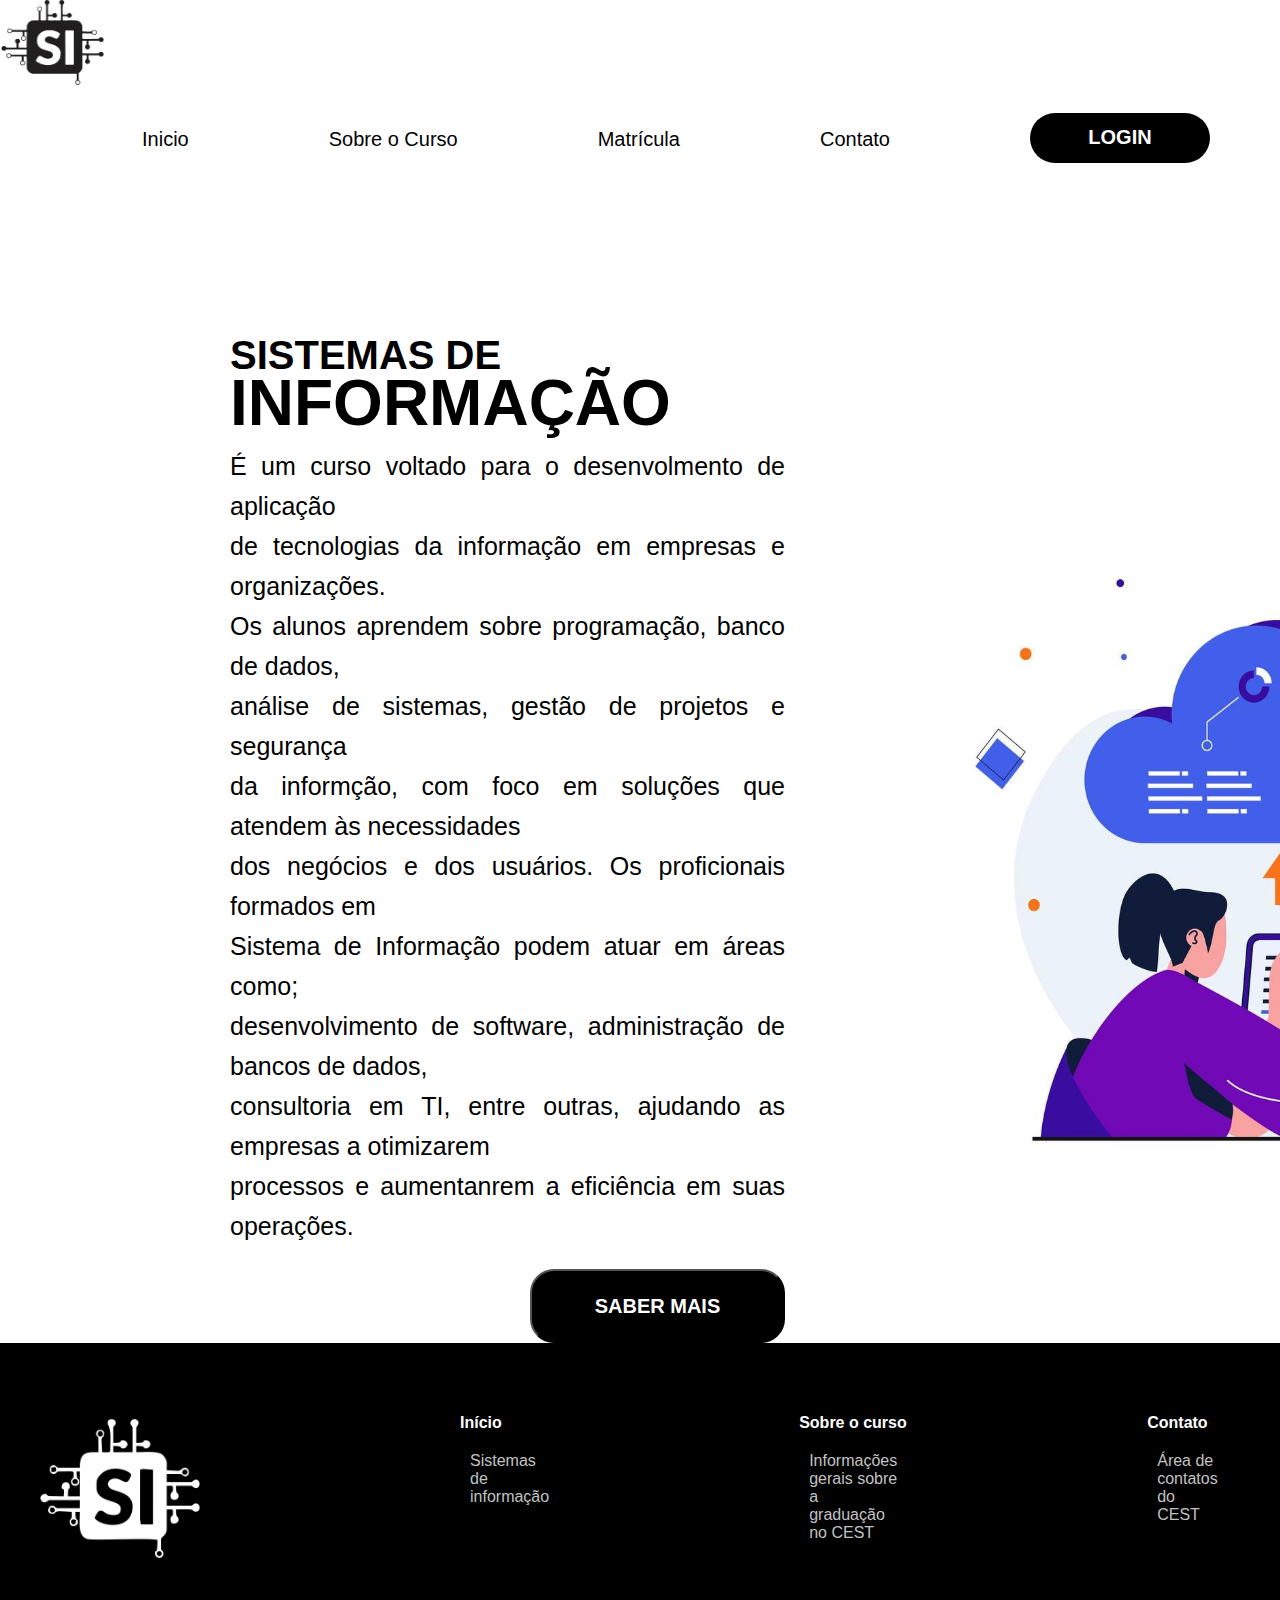
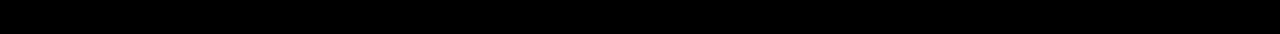
<file: index.html>
<!DOCTYPE html>
<html lang="pt-br">
<head>
    <meta charset="UTF-8">
    <meta http-equiv="X-UA-Compatible" content="IE=edge">
    <meta name="viewport" content="width=device-width, initial-scale=1.0">
    <link rel="stylesheet" href="style.css">
    <title>Home</title>
</head>
<body>
    <div class="container">
        <header>
            <nav>
                <div class="nav-container">
                    <img src="logo_si_lp.png" height="80" width="90" id="logo">
                    <ul>
                        <li> <a href="index.html">Inicio</a></li>
                        <li> <a href="curso.html">Sobre o Curso</a></li>
                        <li> <a href="https://www.cest.edu.br/formas-de-ingresso-2/">Matrícula</a></li>
                        <li> <a href="contatos.html">Contato</a></li>
                        <button id="login"><a href="login.html">LOGIN</a></button>
                    </ul>
                </div>
            </nav>
        </header>
    </div>
    <main class="conteudoindex">
        <section class="principal">
           <div class="principal-escrito">
              <h1 class="principal-escrito-titulo">SISTEMAS DE</h1>
              <h2 class="principal-escrito-titulo2">INFORMAÇÃO</h2>
              <p class="principal-escrito-paragrafo">É um curso voltado para o desenvolmento de aplicação <br/>
              de tecnologias da informação em empresas e organizações.<br/> 
              Os alunos aprendem sobre programação, banco de dados,<br/> 
              análise de sistemas, gestão de projetos e segurança<br/> 
              da informção, com foco em soluções que atendem às necessidades<br/> 
              dos negócios e dos usuários. Os proficionais formados em<br/> 
              Sistema de Informação podem atuar em áreas como;<br/> 
              desenvolvimento de software, administração de bancos de dados,<br/> 
              consultoria em TI, entre outras, ajudando as empresas a otimizarem<br/> 
              processos e aumentanrem a eficiência em suas operações. <br/> </p>
              <button class="principal-escrito-botão"><a href="curso.html">SABER MAIS</a></button>
           </div>
           <img src="imagem1_lp.jpg" class="principal-imagem">
        </section>   
     </main>
         <!-- Rodape -->
    <footer>
        <img src="logo_si_branca_lp.webp" class="logobranca">
                <div class="box">
                    <h4>Início</h4>
                    <ul>
                        <li><a href="index.html"> Sistemas de informação </a></li>
                    </ul>
                </div>
                <div class="box">
                    <h4>Sobre o curso</h4>
                    <ul>
                        <li><a href="curso.html">Informações gerais sobre a graduação no CEST</a></li>
                    </ul>
                </div>
                <div class="box">
                    <h4>Contato</h4>
                    <ul>
                        <li><a href="contatos.html">Área de contatos do CEST</a></li>
                    </ul>
                </div>
                <div class="box">
                    <h4 class="gp">Grupo Dev's</h4>
                <p>Daniel Junior</p>
                <p>Felipe Somaycon</p>
                <p>Guilherme Cristian</p>
                <p>Gustavo Santos</p>
                <p>Pierre Alexandre</p>

                </div>
    </footer>
    <!-- Rodape -->
</body>

</html>



<!-- Landing Page
    Group:
@@ -31,5 +92,9 @@
    Daniel
    Felipe
    Guilherme
    <header>
    <div> <img src="logo_si_lp.png" height="80" width="90"></div>
</header>
</html>
</file>
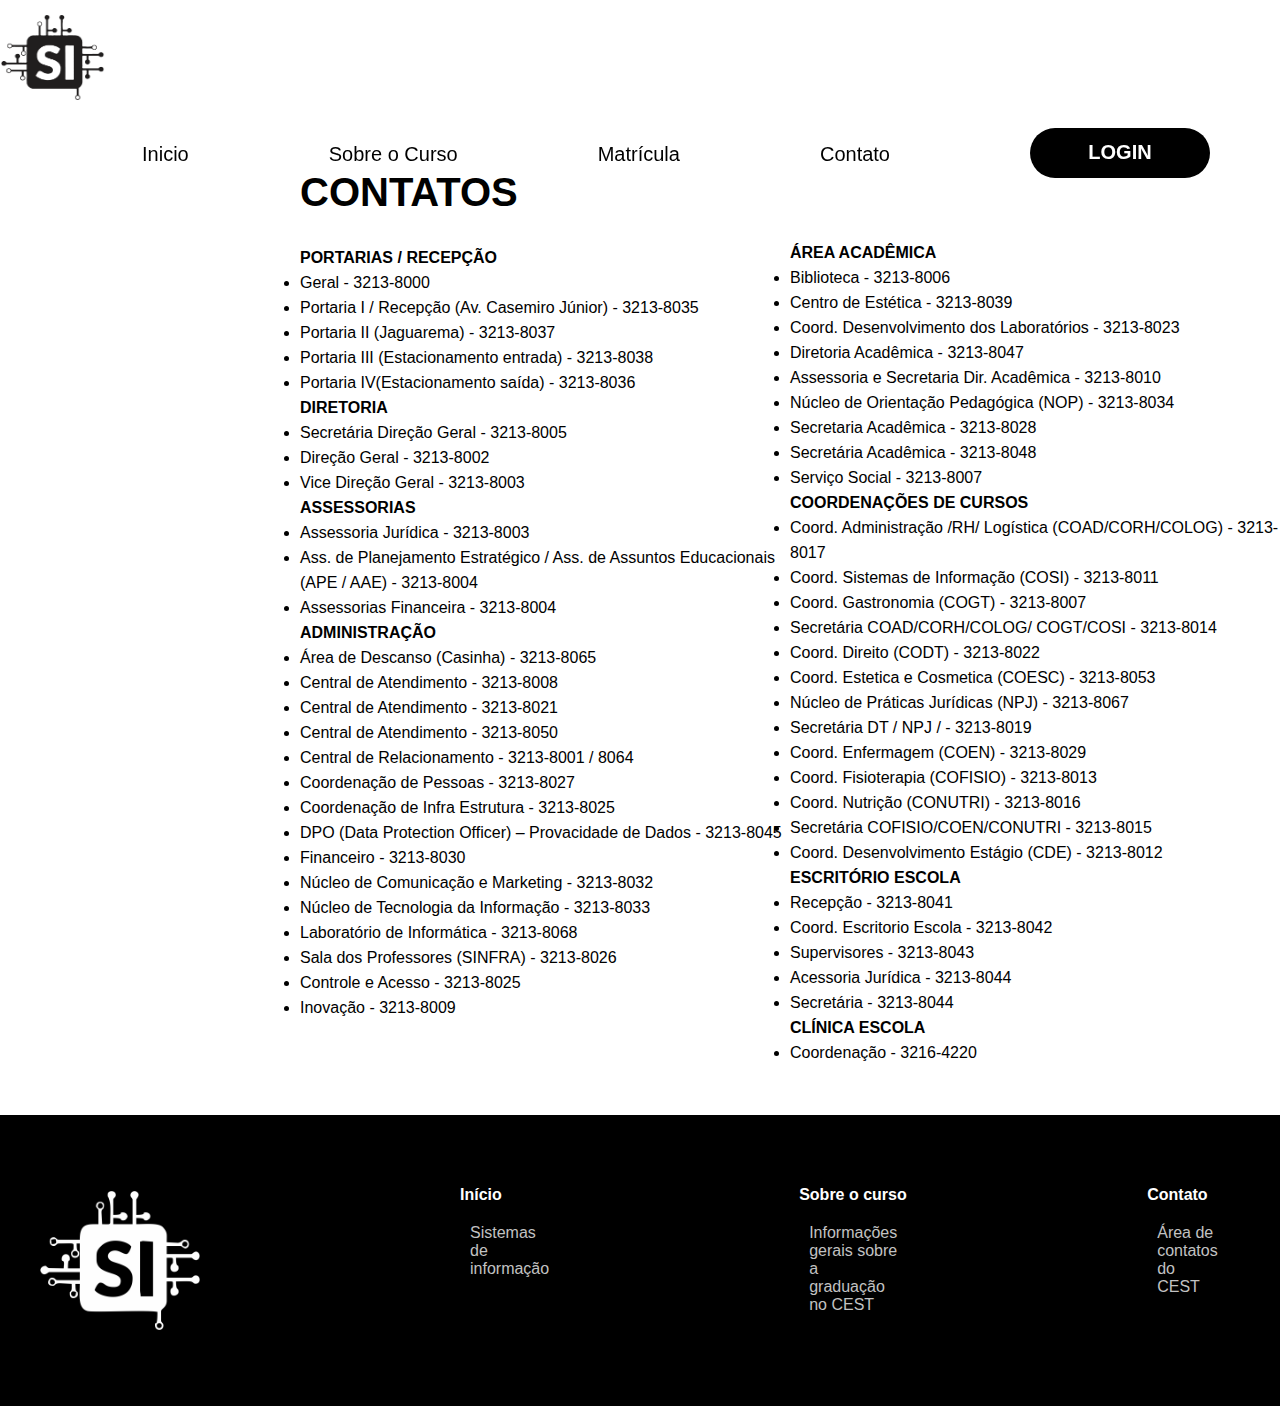
<file: contatos.html>
<!DOCTYPE html>
<html lang="en">
<head>
    <meta charset="UTF-8">
    <meta http-equiv="X-UA-Compatible" content="IE=edge">
    <meta name="viewport" content="width=device-width, initial-scale=1.0">
    <title>Contatos</title>
	<link rel="stylesheet" href="contatos.css">
</head>
<body>
    <!-- Barra de Navegação -->
    <div class="container">
        <header>
            <nav>
                <div class="nav-container">
                    <img src="logo_si_lp.png" height="80" width="90" id="logo">
                    <ul>
                        <li> <a href="index.html">Inicio</a></li>
                        <li> <a href="curso.html">Sobre o Curso</a></li>
                        <li> <a href="https://www.cest.edu.br/formas-de-ingresso-2/">Matrícula</a></li>
                        <li> <a href="contatos.html">Contato</a></li>
                        <button id="login"><a href="login.html">LOGIN</a></button>
                    </ul>
                </div>
            </nav>
        </header>
    </div>
    <!-- Barra de Navegação -->
	<section class="contatos">
		<div class="uai">
    <h1>CONTATOS</h1>
	<h4>PORTARIAS / RECEPÇÃO</h4>
	<ul>
		<li>Geral - 3213-8000</li>
		<li>Portaria I / Recepção (Av. Casemiro Júnior) - 3213-8035</li>
		<li>Portaria II (Jaguarema) - 3213-8037</li>
		<li>Portaria III (Estacionamento entrada) - 3213-8038</li>
		<li>Portaria IV(Estacionamento saída) - 3213-8036</li>
	</ul>
	<h4>DIRETORIA</h4>
	<ul>
		<li>Secretária Direção Geral - 3213-8005</li>
		<li>Direção Geral - 3213-8002</li>
		<li>Vice Direção Geral - 3213-8003</li>
	</ul>
	<h4>ASSESSORIAS</h4>
	<ul>
		<li>Assessoria Jurídica - 3213-8003</li>
		<li>Ass. de Planejamento Estratégico / Ass. de Assuntos Educacionais (APE / AAE) - 3213-8004</li>
		<li>Assessorias Financeira - 3213-8004</li>
	</ul>
	<h4>ADMINISTRAÇÃO</h4>
	<ul>
		<li>Área de Descanso (Casinha) - 3213-8065</li>
		<li>Central de Atendimento - 3213-8008</li>
		<li>Central de Atendimento - 3213-8021</li>
		<li>Central de Atendimento - 3213-8050</li>
		<li>Central de Relacionamento - 3213-8001 / 8064</li>
		<li>Coordenação de Pessoas - 3213-8027</li>
		<li>Coordenação de Infra Estrutura - 3213-8025</li>
		<li>DPO (Data Protection Officer) – Provacidade de Dados - 3213-8045</li>
		<li>Financeiro - 3213-8030</li>
		<li>Núcleo de Comunicação e Marketing - 3213-8032</li>
		<li>Núcleo de Tecnologia da Informação - 3213-8033</li>
		<li>Laboratório de Informática - 3213-8068</li>
		<li>Sala dos Professores (SINFRA) - 3213-8026</li>
		<li>Controle e Acesso - 3213-8025</li>
        <li>Inovação - 3213-8009</li>
	</div>
	<div class="arriegua">
		<h4>ÁREA ACADÊMICA</h4>
    <ul>
      <li>Biblioteca - 3213-8006</li>
      <li>Centro de Estética - 3213-8039</li>
      <li>Coord. Desenvolvimento dos Laboratórios - 3213-8023</li>
      <li>Diretoria Acadêmica - 3213-8047</li>
      <li>Assessoria e Secretaria  Dir. Acadêmica - 3213-8010</li>
      <li>Núcleo de Orientação Pedagógica (NOP) - 3213-8034</li>
      <li>Secretaria Acadêmica - 3213-8028</li>
      <li>Secretária Acadêmica - 3213-8048</li>
      <li>Serviço Social - 3213-8007</li>
    </ul>
    <h4>COORDENAÇÕES DE CURSOS</h4>
    <ul>
      <li>Coord. Administração /RH/ Logística (COAD/CORH/COLOG) - 3213-8017</li>
      <li>Coord. Sistemas de Informação (COSI) - 3213-8011</li>
      <li>Coord. Gastronomia (COGT) - 3213-8007</li>
      <li>Secretária COAD/CORH/COLOG/ COGT/COSI - 3213-8014</li>
      <li>Coord. Direito (CODT) - 3213-8022</li>
      <li>Coord. Estetica e Cosmetica  (COESC) - 3213-8053</li>
      <li>Núcleo de Práticas Jurídicas   (NPJ) - 3213-8067</li>
      <li>Secretária DT / NPJ / - 3213-8019</li>
      <li>Coord. Enfermagem  (COEN) - 3213-8029</li>
      <li>Coord. Fisioterapia  (COFISIO) - 3213-8013</li>
      <li>Coord. Nutrição  (CONUTRI) - 3213-8016</li>
      <li>Secretária COFISIO/COEN/CONUTRI - 3213-8015</li>
      <li>Coord. Desenvolvimento Estágio  (CDE) - 3213-8012</li>
    </ul>
    <h4>ESCRITÓRIO ESCOLA</h4>
    <ul>
      <li>Recepção - 3213-8041</li>
	  <li>Coord. Escritorio Escola - 3213-8042</li>
	  <li>Supervisores - 3213-8043</li>
	  <li>Acessoria Jurídica - 3213-8044</li>
	  <li>Secretária - 3213-8044</li>
	</ul>
	<h4>CLÍNICA ESCOLA</h4>
	<ul>
		<li>Coordenação - 3216-4220</li>
	</ul>
    <br>
    <br>

	</div>
	</section>
	<!-- Rodape -->
    <footer>
        <img src="logo_si_branca_lp.webp" class="logobranca">
                <div class="box">
                    <h4>Início</h4>
                    <ul>
                        <li><a href="index.html"> Sistemas de informação </a></li>
                    </ul>
                </div>
                <div class="box">
                    <h4>Sobre o curso</h4>
                    <ul>
                        <li><a href="curso.html">Informações gerais sobre a graduação no CEST</a></li>
                    </ul>
                </div>
                <div class="box">
                    <h4>Contato</h4>
                    <ul>
                        <li><a href="contatos.html">Área de contatos do CEST</a></li>
                    </ul>
                </div>
                <div class="box">
                    <h4 class="gp">Grupo Dev's</h4>
                <p>Daniel Junior</p>
                <p>Felipe Somaycon</p>
                <p>Guilherme Cristian</p>
                <p>Gustavo Santos</p>
                <p>Pierre Alexandre</p>
                    
                </div>
    </footer>
    <!-- Rodape -->

</body>
</html>
</file>
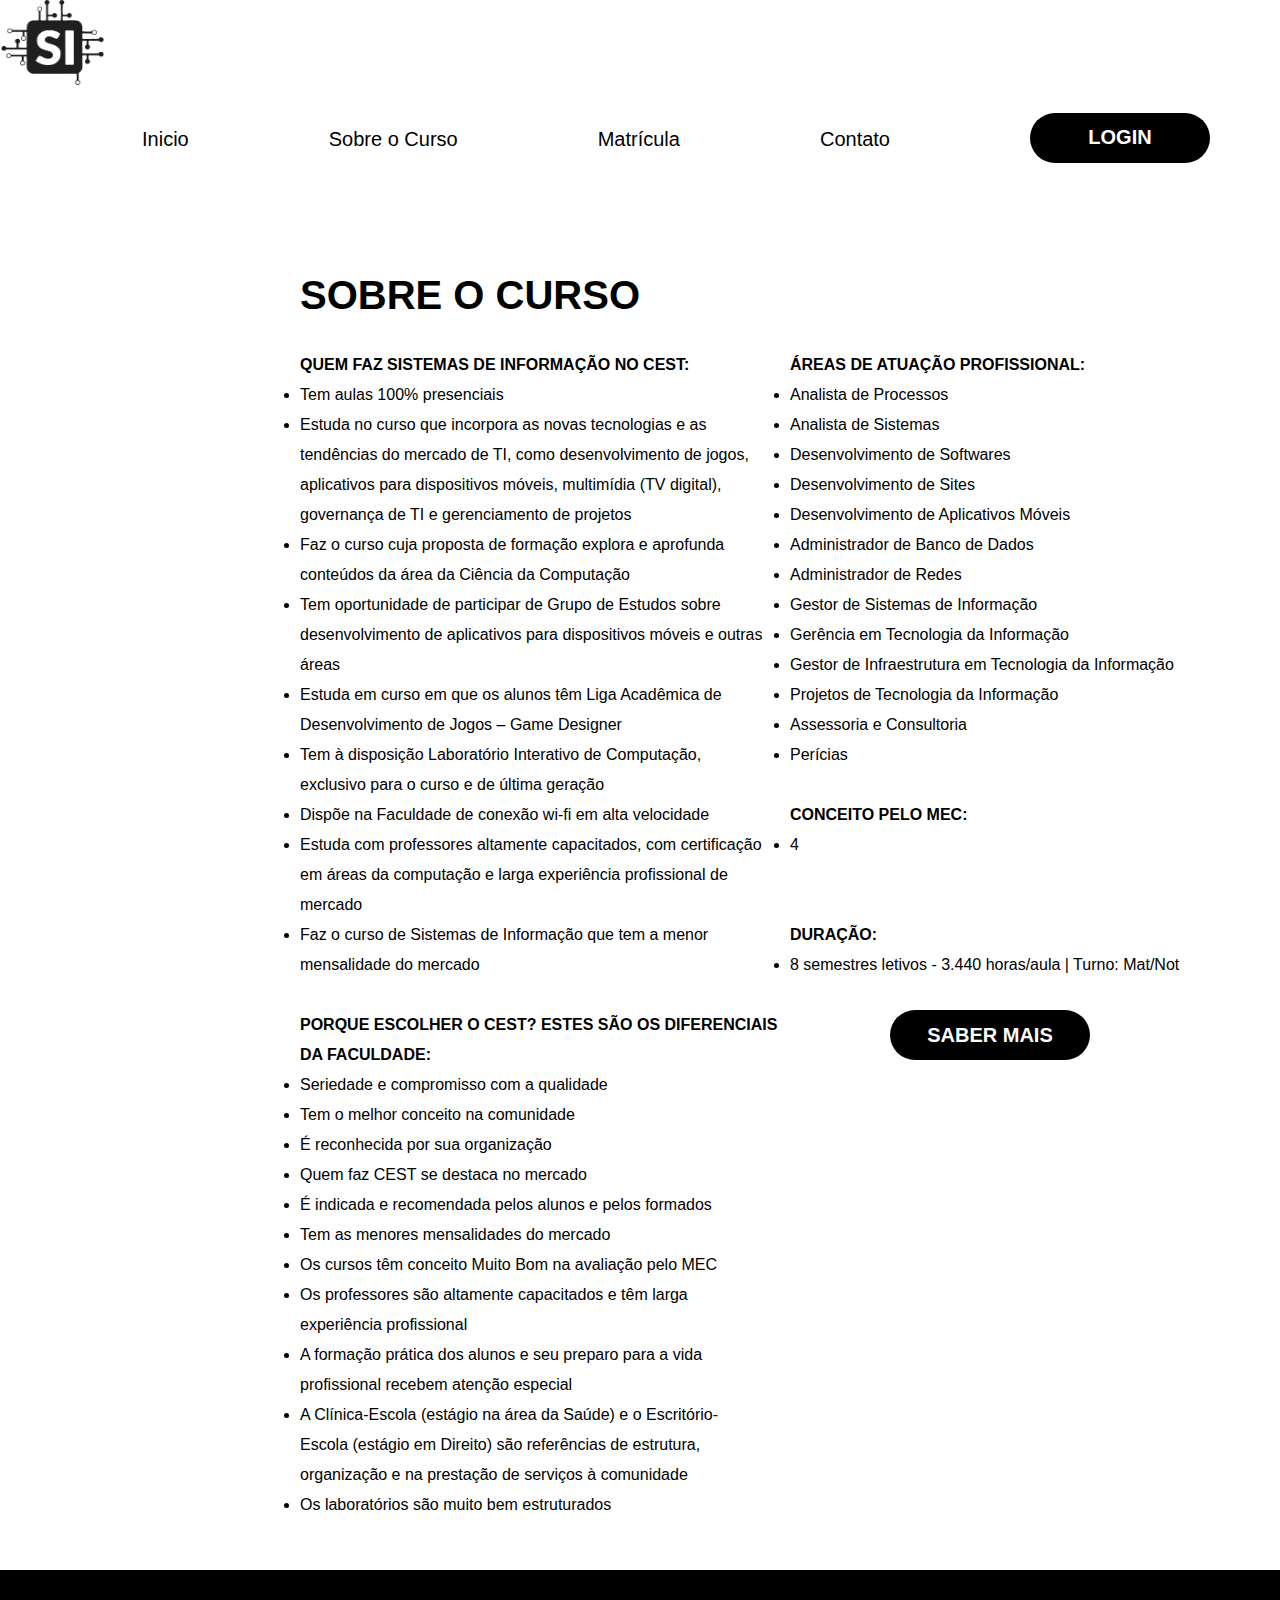
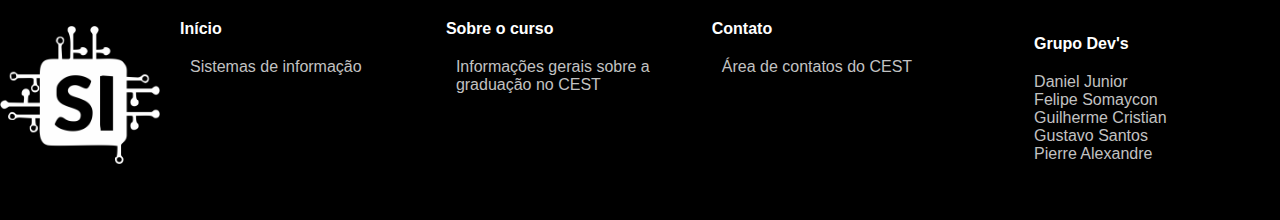
<file: Curso finalizado.html>
<!DOCTYPE html>
<html lang="pt-br">
<head>
    <meta charset="UTF-8">
    <meta http-equiv="X-UA-Compatible" content="IE=edge">
    <meta name="viewport" content="width=device-width, initial-scale=1.0">
    <link rel="stylesheet" href="curso.css">
    <title>Document</title>
</head>
<body>
    <!-- Barra de Navegação -->
    <div class="container">
        <header>
            <nav>
                <div class="nav-container">
                    <img src="logo_si_lp.png" height="80" width="90" id="logo">
                    <ul>
                        <li> <a href="Pagina inicial finalizada.html">Inicio</a></li>
                        <li> <a href="curso.html">Sobre o Curso</a></li>
                        <li> <a href="https://www.cest.edu.br/formas-de-ingresso-2/">Matrícula</a></li>
                        <li> <a href="contatos.html">Contato</a></li>
                        <button id="login"><a href="login.html">LOGIN</a></button>
                    </ul>
                </div>
            </nav>
        </header>
    </div>
    <!-- Barra de Navegação -->
	<section class="curso">
		<div class="esquerda">
    <h1>SOBRE O CURSO</h1>
	<h4>QUEM FAZ SISTEMAS DE INFORMAÇÃO NO CEST:</h4>
	<ul>
        <li>Tem aulas 100% presenciais</li>
        <li>Estuda no curso que incorpora as novas tecnologias e as tendências do mercado de TI, como desenvolvimento de jogos, aplicativos para dispositivos móveis, multimídia (TV digital), governança de TI e gerenciamento de projetos</li>
        <li>Faz o curso cuja proposta de formação explora e aprofunda conteúdos da área da Ciência da Computação</li>
        <li>Tem oportunidade de participar de Grupo de Estudos sobre desenvolvimento de aplicativos para dispositivos móveis e outras áreas</li>
        <li>Estuda em curso em que os alunos têm Liga Acadêmica de Desenvolvimento de Jogos – Game Designer</li>
        <li>Tem à disposição Laboratório Interativo de Computação, exclusivo para o curso e de última geração</li>
        <li>Dispõe na Faculdade de conexão wi-fi em alta velocidade</li>
        <li>Estuda com professores altamente capacitados, com certificação em áreas da computação e larga experiência profissional de mercado</li>
        <li>Faz o curso de Sistemas de Informação que tem a menor mensalidade do mercado</li>
        </ul>
        <br>
	<h4>PORQUE ESCOLHER O CEST? ESTES SÃO OS DIFERENCIAIS DA FACULDADE:</h4>
	<ul>
        <li>Seriedade e compromisso com a qualidade</li>
        <li>Tem o melhor conceito na comunidade</li>
        <li>É reconhecida por sua organização</li>
        <li>Quem faz CEST se destaca no mercado</li>
        <li>É indicada e recomendada pelos alunos e pelos formados</li>
        <li>Tem as menores mensalidades do mercado</li>
        <li>Os cursos têm conceito Muito Bom na avaliação pelo MEC</li>
        <li>Os professores são altamente capacitados e têm larga experiência profissional</li>
        <li>A formação prática dos alunos e seu preparo para a vida profissional recebem atenção especial</li>
        <li>A Clínica-Escola (estágio na área da Saúde) e o Escritório-Escola (estágio em Direito) são referências de estrutura, organização e na prestação de serviços à comunidade</li>
        <li>Os laboratórios são muito bem estruturados</li>
        </ul>
	</div>
	<div class="direita">
		<h4>ÁREAS DE ATUAÇÃO PROFISSIONAL:</h4>
        <ul>
            <li>Analista de Processos</li>
            <li>Analista de Sistemas</li>
            <li>Desenvolvimento de Softwares</li>
            <li>Desenvolvimento de Sites</li>
            <li>Desenvolvimento de Aplicativos Móveis</li>
            <li>Administrador de Banco de Dados</li>
            <li>Administrador de Redes</li>
            <li>Gestor de Sistemas de Informação</li>
            <li>Gerência em Tecnologia da Informação</li>
            <li>Gestor de Infraestrutura em Tecnologia da Informação</li>
            <li>Projetos de Tecnologia da Informação</li>
            <li>Assessoria e Consultoria</li>
            <li>Perícias</li>
            </ul>
            <br>
    <h4>CONCEITO PELO MEC:</h4>
    <ul>
        <li>4</li>
    </ul>
    <br>
    <br>
    <h4>DURAÇÃO:</h4>
    <ul>
      <li>8 semestres letivos - 3.440 horas/aula | Turno: Mat/Not</li>
    </ul>
    <br>
    <ul>
        <button class="sabermais"><a href="https://www.cest.edu.br/sistemas-de-informacao/">SABER MAIS</a></button>
    </ul>

	</div>
	</section>
	<!-- Rodape -->
    <footer>
        <img src="logo_si_branca_lp.webp" class="logobranca">
                <div class="box">
                    <h4>Início</h4>
                    <ul>
                        <li><a href="index.html"> Sistemas de informação </a></li>
                    </ul>
                </div>
                <div class="box">
                    <h4>Sobre o curso</h4>
                    <ul>
                        <li><a href="curso.html">Informações gerais sobre a graduação no CEST</a></li>
                    </ul>
                </div>
                <div class="box">
                    <h4>Contato</h4>
                    <ul>
                        <li><a href="contatos.html">Área de contatos do CEST</a></li>
                    </ul>
                </div>
                <div class="box">
                    <h4 class="gp">Grupo Dev's</h4>
                <p>Daniel Junior</p>
                <p>Felipe Somaycon</p>
                <p>Guilherme Cristian</p>
                <p>Gustavo Santos</p>
                <p>Pierre Alexandre</p>
                    
                </div>
    </footer>
    <!-- Rodape -->

</body>
</html>
</file>
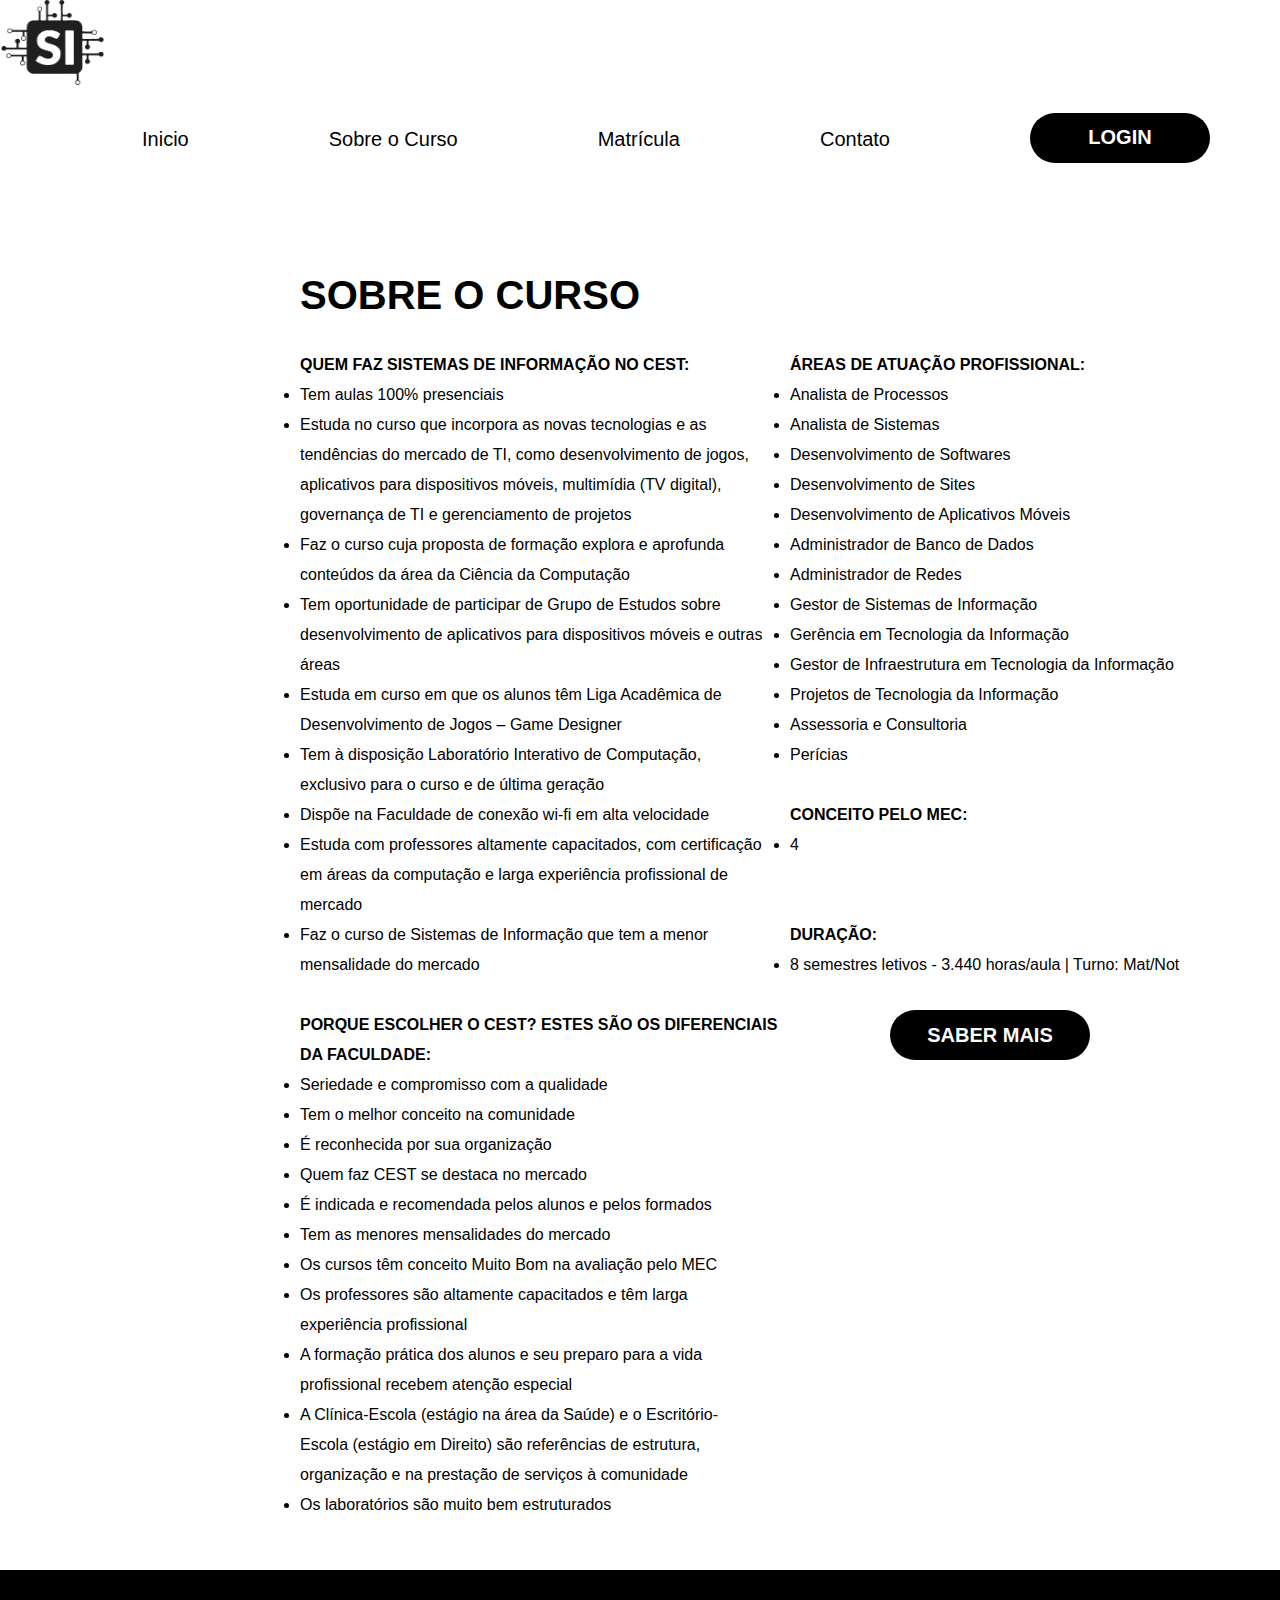
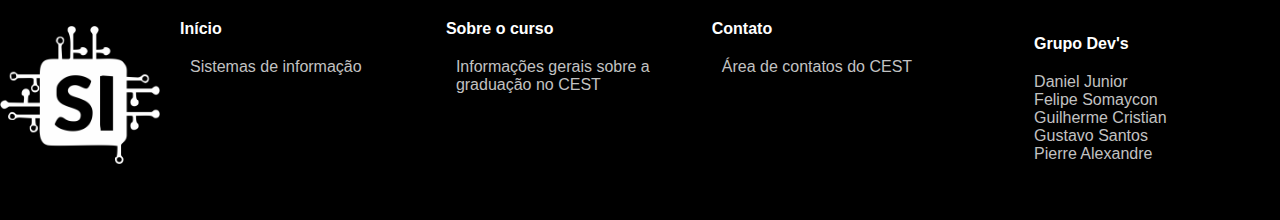
<file: curso.html>
<!DOCTYPE html>
<html lang="pt-br">
<head>
    <meta charset="UTF-8">
    <meta http-equiv="X-UA-Compatible" content="IE=edge">
    <meta name="viewport" content="width=device-width, initial-scale=1.0">
    <link rel="stylesheet" href="curso.css">
    <title>Sobre o Curso</title>
</head>
<body>
    <!-- Barra de Navegação -->
    <div class="container">
        <header>
            <nav>
                <div class="nav-container">
                    <img src="logo_si_lp.png" height="80" width="90" id="logo">
                    <ul>
                        <li> <a href="index.html">Inicio</a></li>
                        <li> <a href="curso.html">Sobre o Curso</a></li>
                        <li> <a href="https://www.cest.edu.br/formas-de-ingresso-2/">Matrícula</a></li>
                        <li> <a href="contatos.html">Contato</a></li>
                        <button id="login"><a href="login.html">LOGIN</a></button>
                    </ul>
                </div>
            </nav>
        </header>
    </div>
    <!-- Barra de Navegação -->
	<section class="curso">
		<div class="esquerda">
    <h1>SOBRE O CURSO</h1>
	<h4>QUEM FAZ SISTEMAS DE INFORMAÇÃO NO CEST:</h4>
	<ul>
        <li>Tem aulas 100% presenciais</li>
        <li>Estuda no curso que incorpora as novas tecnologias e as tendências do mercado de TI, como desenvolvimento de jogos, aplicativos para dispositivos móveis, multimídia (TV digital), governança de TI e gerenciamento de projetos</li>
        <li>Faz o curso cuja proposta de formação explora e aprofunda conteúdos da área da Ciência da Computação</li>
        <li>Tem oportunidade de participar de Grupo de Estudos sobre desenvolvimento de aplicativos para dispositivos móveis e outras áreas</li>
        <li>Estuda em curso em que os alunos têm Liga Acadêmica de Desenvolvimento de Jogos – Game Designer</li>
        <li>Tem à disposição Laboratório Interativo de Computação, exclusivo para o curso e de última geração</li>
        <li>Dispõe na Faculdade de conexão wi-fi em alta velocidade</li>
        <li>Estuda com professores altamente capacitados, com certificação em áreas da computação e larga experiência profissional de mercado</li>
        <li>Faz o curso de Sistemas de Informação que tem a menor mensalidade do mercado</li>
        </ul>
        <br>
	<h4>PORQUE ESCOLHER O CEST? ESTES SÃO OS DIFERENCIAIS DA FACULDADE:</h4>
	<ul>
        <li>Seriedade e compromisso com a qualidade</li>
        <li>Tem o melhor conceito na comunidade</li>
        <li>É reconhecida por sua organização</li>
        <li>Quem faz CEST se destaca no mercado</li>
        <li>É indicada e recomendada pelos alunos e pelos formados</li>
        <li>Tem as menores mensalidades do mercado</li>
        <li>Os cursos têm conceito Muito Bom na avaliação pelo MEC</li>
        <li>Os professores são altamente capacitados e têm larga experiência profissional</li>
        <li>A formação prática dos alunos e seu preparo para a vida profissional recebem atenção especial</li>
        <li>A Clínica-Escola (estágio na área da Saúde) e o Escritório-Escola (estágio em Direito) são referências de estrutura, organização e na prestação de serviços à comunidade</li>
        <li>Os laboratórios são muito bem estruturados</li>
        </ul>
	</div>
	<div class="direita">
		<h4>ÁREAS DE ATUAÇÃO PROFISSIONAL:</h4>
        <ul>
            <li>Analista de Processos</li>
            <li>Analista de Sistemas</li>
            <li>Desenvolvimento de Softwares</li>
            <li>Desenvolvimento de Sites</li>
            <li>Desenvolvimento de Aplicativos Móveis</li>
            <li>Administrador de Banco de Dados</li>
            <li>Administrador de Redes</li>
            <li>Gestor de Sistemas de Informação</li>
            <li>Gerência em Tecnologia da Informação</li>
            <li>Gestor de Infraestrutura em Tecnologia da Informação</li>
            <li>Projetos de Tecnologia da Informação</li>
            <li>Assessoria e Consultoria</li>
            <li>Perícias</li>
            </ul>
            <br>
    <h4>CONCEITO PELO MEC:</h4>
    <ul>
        <li>4</li>
    </ul>
    <br>
    <br>
    <h4>DURAÇÃO:</h4>
    <ul>
      <li>8 semestres letivos - 3.440 horas/aula | Turno: Mat/Not</li>
    </ul>
    <br>
    <ul>
        <button class="sabermais"><a href="https://www.cest.edu.br/sistemas-de-informacao/">SABER MAIS</a></button>
    </ul>

	</div>
	</section>
	<!-- Rodape -->
    <footer>
        <img src="logo_si_branca_lp.webp" class="logobranca">
                <div class="box">
                    <h4>Início</h4>
                    <ul>
                        <li><a href="index.html"> Sistemas de informação </a></li>
                    </ul>
                </div>
                <div class="box">
                    <h4>Sobre o curso</h4>
                    <ul>
                        <li><a href="curso.html">Informações gerais sobre a graduação no CEST</a></li>
                    </ul>
                </div>
                <div class="box">
                    <h4>Contato</h4>
                    <ul>
                        <li><a href="contatos.html">Área de contatos do CEST</a></li>
                    </ul>
                </div>
                <div class="box">
                    <h4 class="gp">Grupo Dev's</h4>
                <p>Daniel Junior</p>
                <p>Felipe Somaycon</p>
                <p>Guilherme Cristian</p>
                <p>Gustavo Santos</p>
                <p>Pierre Alexandre</p>

                </div>
    </footer>
    <!-- Rodape -->

</body>
</html>
</file>
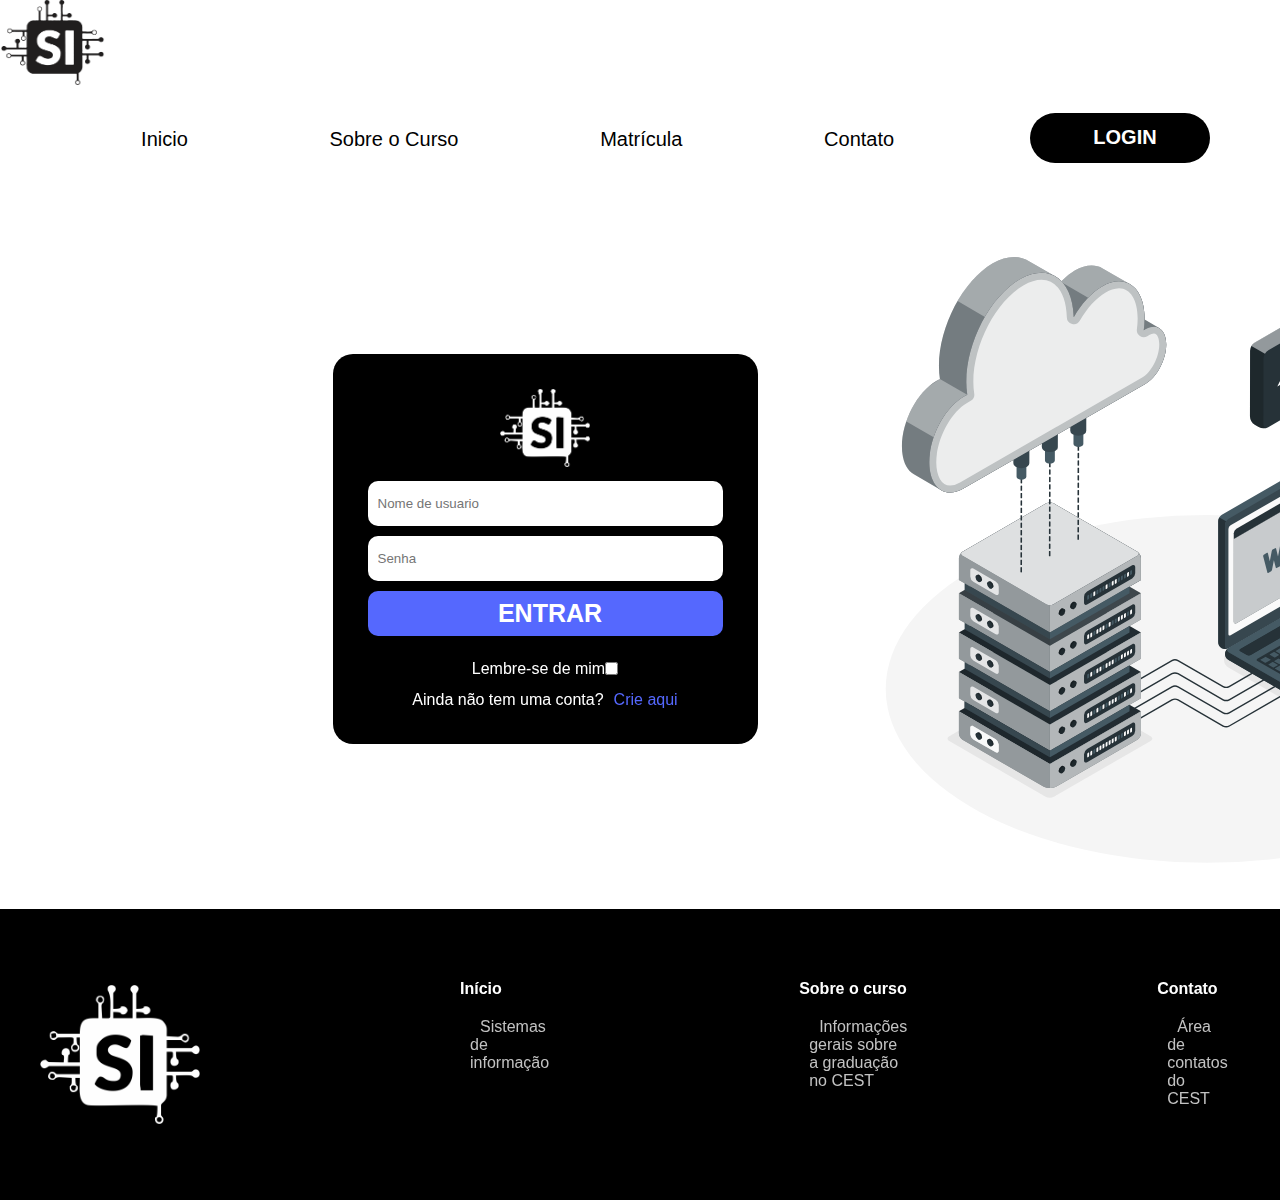
<file: login.html>
<!DOCTYPE html>
<html lang="pt-br">
<head>
    <meta charset="UTF-8">
    <meta http-equiv="X-UA-Compatible" content="IE=edge">
    <meta name="viewport" content="width=device-width, initial-scale=1.0">
    <title>Area de login</title>
    <link rel="stylesheet" href="login.css">
</head>
<body>
    <!-- Barra de Navegação -->
    <div class="container">
        <header>
            <nav>
                <div class="nav-container">
                    <img src="logo_si_lp.png" height="80" width="90" id="logo">
                    <ul>
                        <li> <a href="index.html">Inicio</a></li>
                        <li> <a href="curso.html">Sobre o Curso</a></li>
                        <li> <a href="https://www.cest.edu.br/formas-de-ingresso-2/">Matrícula</a></li>
                        <li> <a href="contatos.html">Contato</a></li>
                        <button id="login"><a href="login.html">LOGIN</a></button>
                    </ul>
                </div>
            </nav>
        </header>
    </div>
    <!-- Barra de Navegação -->
    <!-- Login -->
    <section class="area-login"> 
        <div class="login">
         <div>
                <img src="logo_si_branca_lp.webp" alt="">
            </div>
            <form method="post">
                    <input type="text" name="nome" placeholder="Nome de usuario" autofocus>
                <input type="password" name="senha" placeholder="Senha" >
                <input type="submit" value="Entrar">
            </form>
                <div class="lembrete">
                    <label for="checkbox" class="lembrese">Lembre-se de mim</label>
                        <input type="checkbox" name="rememberme">
                </div>
            <p>Ainda não tem uma conta?<a href="cadastro.html">Crie aqui</a></p>
        </div>
        <img src="animação.svg" alt="" class="animação">
    </section>
    <!-- Login -->
    <!-- Rodape -->
    <footer>
        <img src="logo_si_branca_lp.webp" class="logobranca">
                <div class="box">
                    <h4>Início</h4>
                    <ul>
                        <li><a href="index.html"> Sistemas de informação </a></li>
                    </ul>
                </div>
                <div class="box">
                    <h4>Sobre o curso</h4>
                    <ul>
                        <li><a href="curso.html">Informações gerais sobre a graduação no CEST</a></li>
                    </ul>
                </div>
                <div class="box">
                    <h4>Contato</h4>
                    <ul>
                        <li><a href="contatos.html">Área de contatos do CEST</a></li>
                    </ul>
                </div>
                <div class="box">
                    <h4 class="gp">Grupo Dev's</h4>
                <p>Daniel Junior</p>
                <p>Felipe Somaycon</p>
                <p>Guilherme Cristian</p>
                <p>Gustavo Santos</p>
                <p>Pierre Alexandre</p>
                    
                </div>
    </footer>
    <!-- Rodape -->
</body>
</html>
</file>
<file: style.css>
body{
    font-family: Arial;
    overflow: auto;
    background-color: white;
}

.container{
    max-width: 1920px;
    width: 100%;
}

header{
    position: relative;
    top: 0;
    height: auto;
    width: 100%;
}

nav{
    top: 15px;
    height: 100px;
    width: 100%;
    z-index: 1;
    background-color: #fff;
}

nav:after{
    clear: both;
    content: "";
    display: block;
}

.nav-container{
    max-width: 1400px;
    position: relative;
    margin-right: auto;
    margin-left: auto;
}

#logo{
    width: 105px;
    height: 85px;
    margin-top: 0px;
}

.nav-container ul{
    float: right;
    height: 100px;
    line-height: 100px;
    margin: 0;

}

.nav-container li{
    list-style: none;
    float: left;
    margin: 0 70px;
    text-align: center;

}

#login {
    background: #000000;
    border: none;
	height: 50px;
	width: 180px;
    border-radius: 30px;
    font-weight: bold;
    margin: 0 70px;

}

#login a{
    color: white;
    text-decoration: none;
    font-size: 20px;
}


.nav-container li a{
    font-family: Arial;
    text-decoration: none;
    color: #000000;
    font-size: 20px;
    font-weight: 5;
}


.principal{
    margin-top: 250px;
    display: flex;
    flex-direction: row;
    align-items: center;
    justify-content: space-around;
    margin-left: 230px;
 }
 .principal-escrito{
     display: flex;
     flex-direction: column;
     gap: 23px;
     line-height: 40px;
 }
 .principal-escrito-titulo{
 font-family: Arial, Helvetica, sans-serif;
     font-weight: 400px;
     font-size: 40px;
     line-height: 10px;
 }
 .principal-escrito-titulo2{
     font-family: Arial, Helvetica, sans-serif;
     font-weight: 400px;
     font-size: 64px;
 }
 .principal-escrito-paragrafo{
     font-family: Arial, Helvetica, sans-serif;
     font-size: 25px;
     text-align: justify;
 }
 .principal-imagem{
     height: 700px;
     width: 1000px;
 }
 .principal-escrito-botão{
     background-color: black;
     color: white;
     width: 255px;
     height: 74px;
     left: 120px;
     top: 666px;
     border-radius: 24px; 
     font-family: Arial, Helvetica, sans-serif;
     font-weight: 800px;
     outline: none;
     font-size: large;
     font-weight: bold;
     margin-left: 300px;
     font-size: 20px;
 }
 a { color: inherit; }
 
 .principal-escrito-botão a{
    text-decoration: none;
 }

 /* Rodape  */

*{
    margin: 0;
    padding: 0;
    font-family: sans-serif;

}
.conteudo{
    width: 100%;
    height: 50vh;
    display: flex;
    justify-content: center;
    align-items: center;
}
.conteudo h1{
    font-size: 15vw;
    text-transform: uppercase;
}
footer{
    width: 100%;
    min-height: 250px;
    background: black;
    display: flex;
    align-items: center;
}
img{
    width: 10rem;
}
footer .box{
    width: 320px;
    min-height: 150px;
    padding: 20px;
    margin-left: 200px;
}
footer .box:nth-child(4){
    width: 400px;
}
.box h4{
    color: white;
    margin-bottom: 20px;
}
.box ul li{
    margin: 10px;
    list-style: none;
}
.box ul li a{
    color: rgb(194, 194, 194);
    text-decoration: none;
}
.box ul li a :hover{
    color: #fff;
}
.box p{
    color: rgb(194, 194, 194);
    text-align: justify;
}
.gp{
    margin-top: 15px;
}

.logobranca{
    margin: 40px;
}

@media(max-width:950px){
    footer{
      flex-direction: column;
    }
    footer .box{
        width: 320px;
        min-height: 150px;
        padding: 20px;
        text-align: center;
    }
    footer .box p{
        text-align: center;
    }
}
</file>
<file: contatos.css>
body{
    font-family: Arial;
    overflow: auto;
    background-color: white;
}

.container{
    max-width: 1920px;
    width: 100%;
}

header{
    position: relative;
    top: 0;
    height: auto;
    width: 100%;
}

nav{
    position: fixed;
    top: 15px;
    height: 100px;
    width: 100%;
    z-index: 1;
    background-color: #fff;
}

nav:after{
    clear: both;
    content: "";
    display: block;
}

.nav-container{
    max-width: 1400px;
    position: relative;
    margin-right: auto;
    margin-left: auto;
}

#logo{
    width: 105px;
    height: 85px;
    margin-top: 0px;
}

.nav-container ul{
    float: right;
    height: 100px;
    line-height: 100px;
    margin: 0;

}

.nav-container li{
    list-style: none;
    float: left;
    margin: 0 70px;
    text-align: center;
    
}

#login {
    background: #000000;
    border: none;
	height: 50px;
	width: 180px;
    border-radius: 30px;
    font-weight: bold;
    margin: 0 70px;

}

#login a{
    color: white;
    text-decoration: none;
    font-size: 20px;
    
}


.nav-container li a{
    font-family: Arial;
    text-decoration: none;
    color: #000000;
    font-size: 20px;
    font-weight: 5;
}

.contatos{
    margin-top: 150px;
    margin-left: 300px;
    line-height: 25px;
}

.contatos h1{
    font-weight: bold;
    font-family: Arial;
    font-size: 40px;
    margin-top: 30px;
    margin-bottom: 40px;
}

*{
    margin: 0;
    padding: 0;
}

.uai{
    display: inline-block;
    width: 50%;
    float: left;
}

.arriegua{
    display: inline-block;
    width: 50%;
    float: right;
    margin-top: 90px;
}

.conteudo{
    width: 100%;
    height: 50vh;
    display: flex;
    justify-content: center;
    align-items: center;
}
.conteudo h1{
    font-size: 15vw;
    text-transform: uppercase;
}
footer{
    width: 100%;
    min-height: 250px;
    background: black;
    display: flex;
    align-items: center;
}
img{
    width: 10rem;
}
footer .box{
    width: 320px;
    min-height: 150px;
    padding: 20px;
    margin-left: 200px;
}
footer .box:nth-child(4){
    width: 400px;
}
.box h4{
    color: white;
    margin-bottom: 20px;
}
.box ul li{
    margin: 10px;
    list-style: none;
}
.box ul li a{
    color: rgb(194, 194, 194);
    text-decoration: none;
}
.box ul li a :hover{
    color: #fff;
}
.box p{
    color: rgb(194, 194, 194);
    text-align: justify;
}
.gp{
    margin-top: 15px;
}

.logobranca{
    margin: 40px;
}

@media(max-width:950px){
    footer{
      flex-direction: column;
    }
    footer .box{
        width: 320px;
        min-height: 150px;
        padding: 20px;
        text-align: center;
    }
    footer .box p{
        text-align: center;
    }
}
</file>
<file: curso.css>
body{
    font-family: Arial;
    overflow: auto;
    background-color: white;
}

.container{
    max-width: 1920px;
    width: 100%;
}

header{
    position: relative;
    top: 0;
    height: auto;
    width: 100%;
}

nav{
    top: 15px;
    height: 100px;
    width: 100%;
    z-index: 1;
    background-color: #fff;
}

nav:after{
    clear: both;
    content: "";
    display: block;
}

.nav-container{
    max-width: 1400px;
    position: relative;
    margin-right: auto;
    margin-left: auto;
}

#logo{
    width: 105px;
    height: 85px;
    margin-top: 0px;
}

.nav-container ul{
    float: right;
    height: 100px;
    line-height: 100px;
    margin: 0;

}

.nav-container li{
    list-style: none;
    float: left;
    margin: 0 70px;
    text-align: center;

}

#login {
    background: #000000;
    border: none;
	height: 50px;
	width: 180px;
    border-radius: 30px;
    font-weight: bold;
    margin: 0 70px;

}

#login a{
    color: white;
    text-decoration: none;
    font-size: 20px;

}


.nav-container li a{
    font-family: Arial;
    text-decoration: none;
    color: #000000;
    font-size: 20px;
    font-weight: 5;
}

.curso{
    margin-top: 150px;
    margin-left: 300px;
    line-height: 30px;
}

.curso h1{
    font-weight: bold;
    font-family: Arial;
    font-size: 40px;
    margin-top: 30px;
    margin-bottom: 40px;
}

*{
    margin: 0;
    padding: 0;
}

.esquerda{
    display: inline-block;
    width: 50%;
    float: left;
    margin-bottom: 50px;
}
.esquerda li{
    width: 95%;
}
.direita{
    display: inline-block;
    width: 50%;
    margin-top: 100px;
    float: right;
}

.conteudo{
    width: 100%;
    height: 50vh;
    display: flex;
    justify-content: center;
    align-items: center;
}
.conteudo h1{
    font-size: 15vw;
    text-transform: uppercase;
}

.sabermais{
    background: #000000;
    border: none;
	height: 50px;
	width: 200px;
    border-radius: 30px;
    font-weight: bold;
    margin: 0 100px;
}

.sabermais a{
    color: white;
    text-decoration: none;
    font-size: 20px;
}
footer{
    width: 100%;
    min-height: 250px;
    background: black;
    display: flex;
    align-items: center;
}
img{
    width: 10rem;
}
footer .box{
    width: 320px;
    min-height: 150px;
    padding: 20px;
}
footer .box:nth-child(4){
    width: 400px;
}
.box h4{
    color: white;
    margin-bottom: 20px;
}
.box ul li{
    margin: 10px;
    list-style: none;
}
.box ul li a{
    color: rgb(194, 194, 194);
    text-decoration: none;
}
.box ul li a :hover{
    color: #fff;
}
.box p{
    color: rgb(194, 194, 194);
    text-align: justify;
}
.gp{
    margin-top: 15px;
}





































@media(max-width:950px){
    footer{
      flex-direction: column;
    }
    footer .box{
        width: 320px;
        min-height: 150px;
        padding: 20px;
        text-align: center;
    }
    footer .box p{
        text-align: center;
    }
}
</file>
<file: login.css>
body{
    font-family: Arial;
    overflow: auto;
    background-color: white;
}

.container{
    max-width: 1920px;
    width: 100%;
}

header{
    position: relative;
    top: 0;
    height: auto;
    width: 100%;
}

nav{
    top: 15px;
    height: 100px;
    width: 100%;
    z-index: 1;
    background-color: #fff;
}

nav:after{
    clear: both;
    content: "";
    display: block;
}

.nav-container{
    max-width: 1400px;
    position: relative;
    margin-right: auto;
    margin-left: auto;
}

#logo{
    width: 105px;
    height: 85px;
    margin-top: 0px;
}

.nav-container ul{
    float: right;
    height: 100px;
    line-height: 100px;
    margin: 0;

}

.nav-container li{
    list-style: none;
    float: left;
    margin: 0 65.85px;
    text-align: center;
    
}

#login {
    background: #000000;
    border: none;
	height: 50px;
	width: 180px;
    border-radius: 30px;
    font-weight: bold;
    margin: 0 70px;

}

#login a{
    color: white;
    text-decoration: none;
    font-size: 20px;
    
}


.nav-container li a{
    font-family: Arial;
    text-decoration: none;
    color: #000000;
    font-size: 20px;
    font-weight: 5;
}


.titulo{
    margin: 0;
    border: 0;
}
.area-login{
    display: flex;
    height: 80vh;
    width: 210vh;
    justify-content: center;
    align-items: center;
}
.login{
    display: flex;
    flex-direction: column;
    align-items: center;
    background-color: black;
    width: 355px;
    height: 320px;
    padding: 35px;
    border-radius: 20px;
}
.login form{
    display: flex;
    flex-direction: column;
    width: 100%;
}
.login input{
    margin-top: 10px;
    background-color: white;
    color: black;
    border: none;
    height: 45px;
    outline: none;
    border-radius: 10px;
    padding-left: 10px;
}
.login img{
    width: 90px;
    height: auto;
    
}
input ::placeholder{
    color: black;
    font-size: 14px;
}
label{
    color: white;
    margin-top: 10px;
}
form [type="submit"]{
    display: block;
    color: white;
    background-color: #5568FE;
    font-size: 25px;
    text-transform: uppercase;
    font-weight: bold;
    cursor: pointer;
}
p{
    color: white;
}
a{
    color: #5568FE;
    text-decoration: none;
    margin-left: 10px;
}
.animação{
    width: 700px;
    margin-left: 100px;
    display: flex;
}
.lembrete{
    display: flex;
    align-items: center;
   
}

/* Rodape  */

*{
    margin: 0;
    padding: 0;
    font-family: sans-serif;

}
.conteudo{
    width: 100%;
    height: 50vh;
    display: flex;
    justify-content: center;
    align-items: center;
}
.conteudo h1{
    font-size: 15vw;
    text-transform: uppercase;
}
footer{
    width: 100%;
    min-height: 250px;
    background: black;
    display: flex;
    align-items: center;
}
img{
    width: 10rem;
}
footer .box{
    width: 320px;
    min-height: 150px;
    padding: 20px;
    margin-left: 200px;
}
footer .box:nth-child(4){
    width: 400px;
}
.box h4{
    color: white;
    margin-bottom: 20px;
}
.box ul li{
    margin: 10px;
    list-style: none;
}
.box ul li a{
    color: rgb(194, 194, 194);
    text-decoration: none;
}
.box ul li a :hover{
    color: #fff;
}
.box p{
    color: rgb(194, 194, 194);
    text-align: justify;
}
.gp{
    margin-top: 15px;
}

.logobranca{
    margin: 40px;
}

@media(max-width:950px){
    footer{
      flex-direction: column;
    }
    footer .box{
        width: 320px;
        min-height: 150px;
        padding: 20px;
        text-align: center;
    }
    footer .box p{
        text-align: center;
    }
}
</file>
